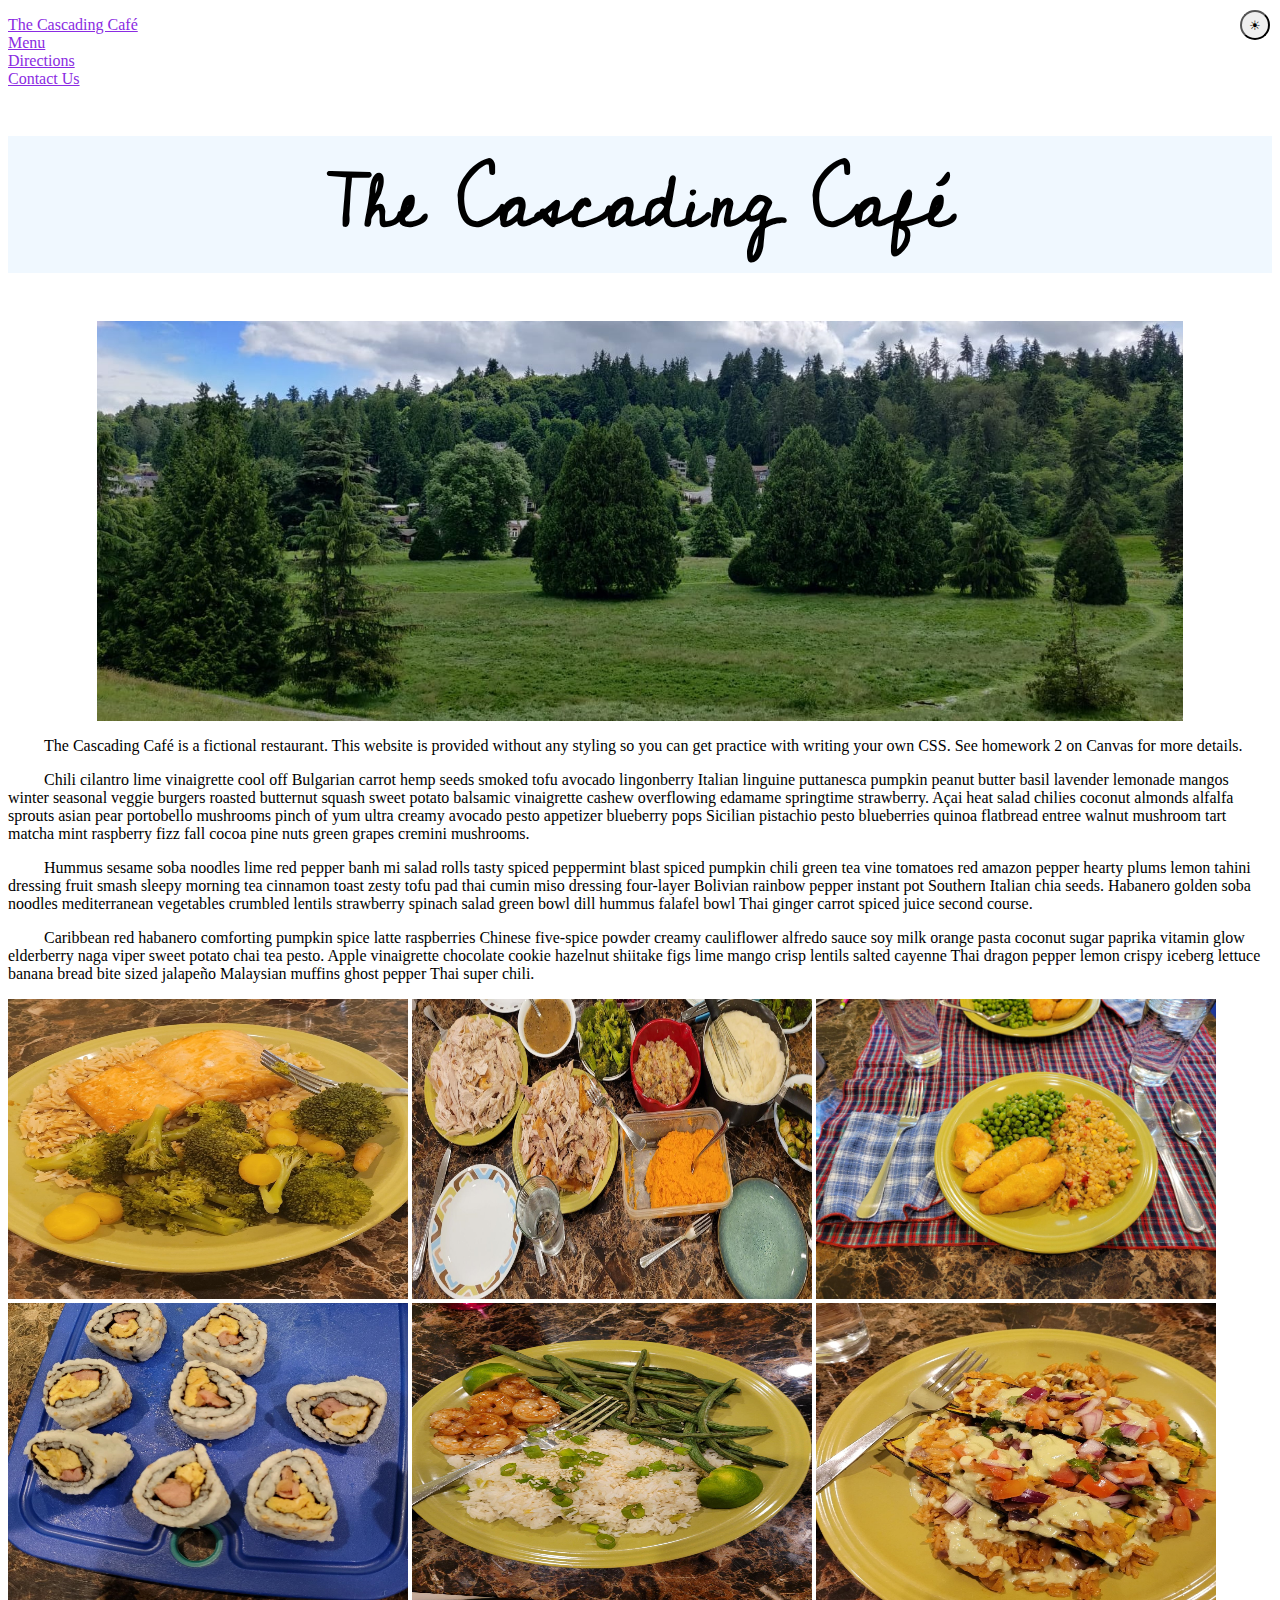
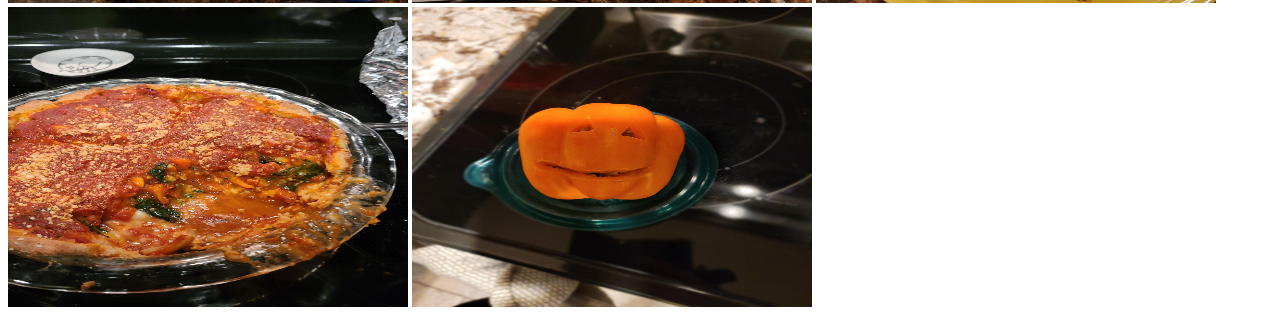
<file: index.html>
<!DOCTYPE html>
<html lang="en">
    <head>
        <link rel="stylesheet" href="style.css" />
        <link rel="preconnect" href="https://fonts.googleapis.com">
        <link rel="preconnect" href="https://fonts.gstatic.com" crossorigin>
        <link href="https://fonts.googleapis.com/css2?family=Cedarville+Cursive&display=swap" rel="stylesheet">
    </head>
    <body>
        <header>
            <nav>
                <ul>
                    <li><a class="active" href="/">The Cascading Café</a></li>
                    <li><a href="/menu.html">Menu</a></li>
                    <li><a href="/directions.html">Directions</a></li>
                    <li><a href="/contact.html">Contact Us</a></li>
                </ul>
            </nav>
            <button id="theme-toggle">☀</button>
        </header>
        <main>
            <h1>The Cascading Café</h1>
            <img src="images/homepage banner.jpeg" />
            <section>
                <p>
                    The Cascading Café is a fictional restaurant. This website is provided without any
                    styling so you can get practice with writing your own CSS. See homework 2 on Canvas
                    for more details.
                </p>
                <p>
                    Chili cilantro lime vinaigrette cool off Bulgarian carrot hemp seeds smoked tofu avocado lingonberry Italian linguine puttanesca pumpkin peanut butter basil lavender lemonade mangos winter seasonal veggie burgers roasted butternut squash sweet potato balsamic vinaigrette cashew overflowing edamame springtime strawberry. Açai heat salad chilies coconut almonds alfalfa sprouts asian pear portobello mushrooms pinch of yum ultra creamy avocado pesto appetizer blueberry pops Sicilian pistachio pesto blueberries quinoa flatbread entree walnut mushroom tart matcha mint raspberry fizz fall cocoa pine nuts green grapes cremini mushrooms.
                </p>
                <p>
                    Hummus sesame soba noodles lime red pepper banh mi salad rolls tasty spiced peppermint blast spiced pumpkin chili green tea vine tomatoes red amazon pepper hearty plums lemon tahini dressing fruit smash sleepy morning tea cinnamon toast zesty tofu pad thai cumin miso dressing four-layer Bolivian rainbow pepper instant pot Southern Italian chia seeds. Habanero golden soba noodles mediterranean vegetables crumbled lentils strawberry spinach salad green bowl dill hummus falafel bowl Thai ginger carrot spiced juice second course.
                </p>
                <p>
                    Caribbean red habanero comforting pumpkin spice latte raspberries Chinese five-spice powder creamy cauliflower alfredo sauce soy milk orange pasta coconut sugar paprika vitamin glow elderberry naga viper sweet potato chai tea pesto. Apple vinaigrette chocolate cookie hazelnut shiitake figs lime mango crisp lentils salted cayenne Thai dragon pepper lemon crispy iceberg lettuce banana bread bite sized jalapeño Malaysian muffins ghost pepper Thai super chili.
                </p>
            </section>
            <section>
                <img src="images/food1.jpg" />
                <img src="images/food2.jpg" />
                <img src="images/food3.jpg" />
                <img src="images/food4.jpg" />
                <img src="images/food5.jpg" />
                <img src="images/food6.jpg" />
                <img src="images/food7.jpg" />
                <img src="images/food8.jpg" />
            </section>
        </main>
        <script src="modeToggle.js"></script>
    </body>
</html>
</file>
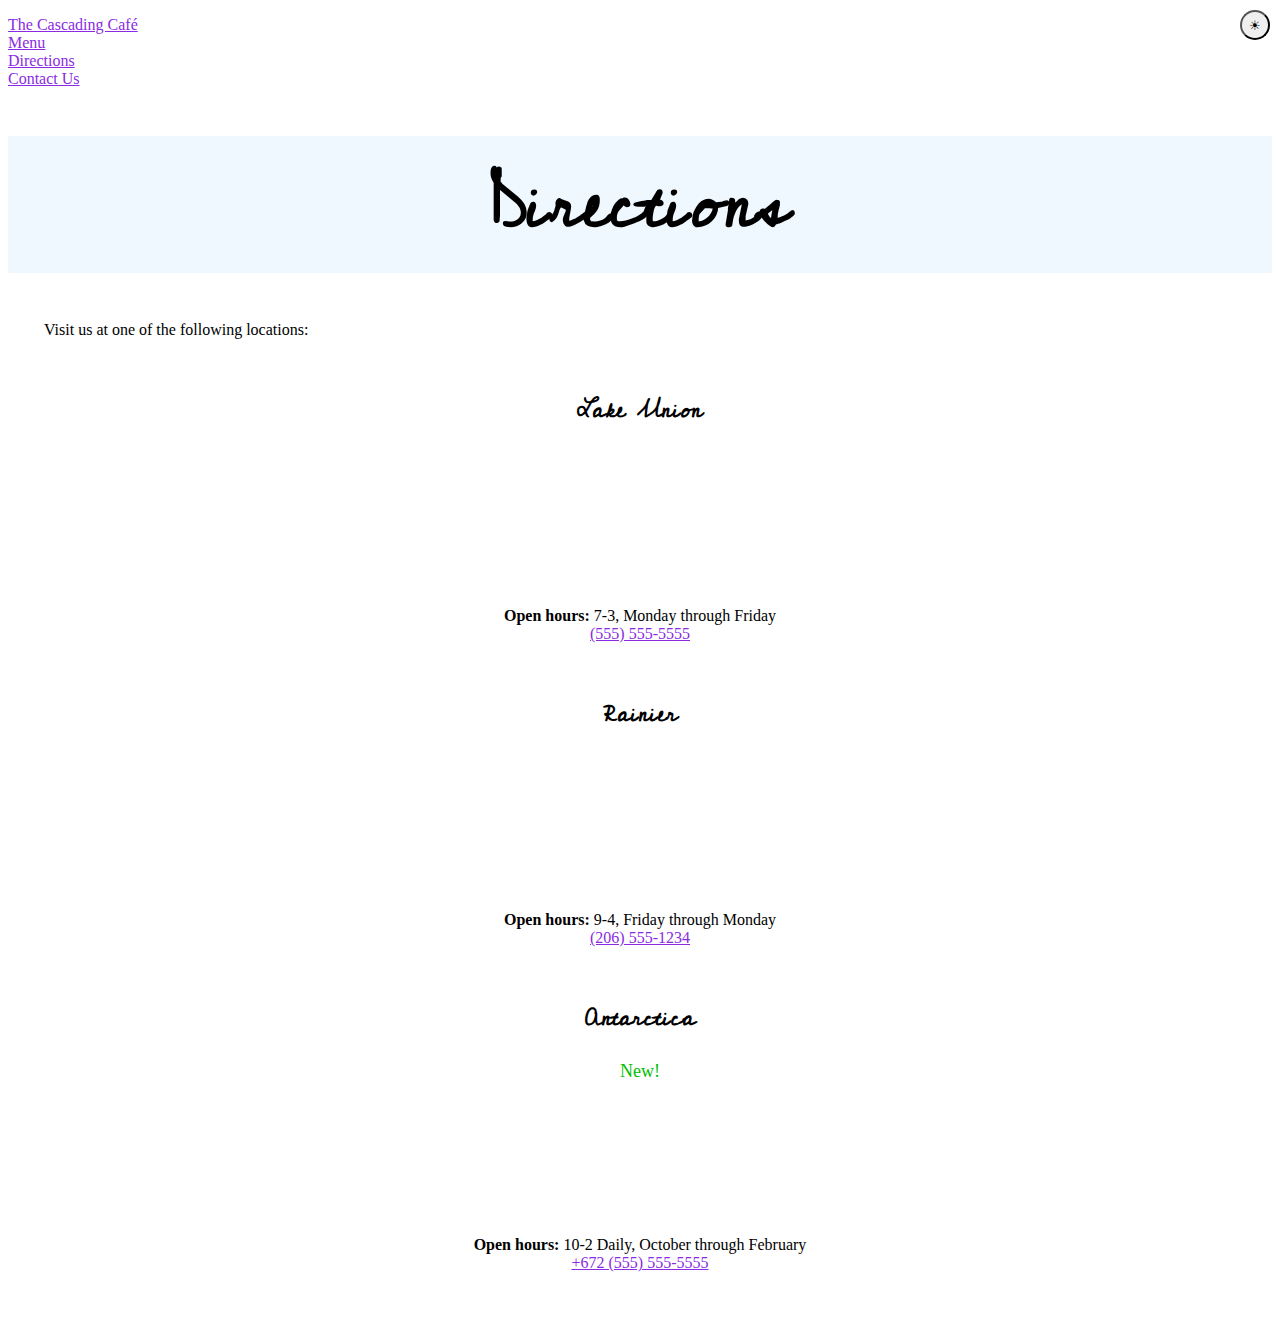
<file: directions.html>
<!DOCTYPE html>
<html lang="en">
    <head>
        <link rel="stylesheet" href="style.css" />
        <link rel="preconnect" href="https://fonts.googleapis.com">
        <link rel="preconnect" href="https://fonts.gstatic.com" crossorigin>
        <link href="https://fonts.googleapis.com/css2?family=Cedarville+Cursive&display=swap" rel="stylesheet">
    </head>
    <body>
        <header>
            <nav>
                <ul>
                    <li><a href="/">The Cascading Café</a></li>
                    <li><a href="/menu.html">Menu</a></li>
                    <li class="active"><a href="/directions.html">Directions</a></li>
                    <li><a href="/contact.html">Contact Us</a></li>
                </ul>
            </nav>
            <button id="theme-toggle">☀</button>
        </header>
        <main>
            <h1>Directions</h1>
            <p>Visit us at one of the following locations:</p>
            <article>
                <h2>Lake Union</h2>
                <iframe src="https://www.google.com/maps/embed?key=AIzaSyD5rdgQ5qyjxXWvzx_djsdbZlHKEfMilqk&pb=!1m18!1m12!1m3!1d2688.395201140085!2d-122.337402684089!3d47.63788659380898!2m3!1f0!2f0!3f0!3m2!1i1024!2i768!4f13.1!3m3!1m2!1s0x0%3A0x876c5723e833c9ea!2zNDfCsDM4JzE2LjQiTiAxMjLCsDIwJzA2LjgiVw!5e0!3m2!1sen!2sus!4v1649992673053!5m2!1sen!2sus" allowfullscreen="" loading="lazy" referrerpolicy="no-referrer-when-downgrade"></iframe>
                <div><span>Open hours:</span> <time>7-3, Monday through Friday</time></div>
                <div><address><a href="tel:+15555555555">(555) 555-5555</a></address></div>
            </article>
            <article>
                <h2>Rainier</h2>
                <iframe src="https://www.google.com/maps/embed?key=AIzaSyD5rdgQ5qyjxXWvzx_djsdbZlHKEfMilqk&pb=!1m18!1m12!1m3!1d2727.1726132115355!2d-121.77499168410712!3d46.87965264590285!2m3!1f0!2f0!3f0!3m2!1i1024!2i768!4f13.1!3m3!1m2!1s0x0%3A0x45b6f786edda1e60!2zNDbCsDUyJzQ2LjciTiAxMjHCsDQ2JzIyLjEiVw!5e0!3m2!1sen!2sus!4v1649992637600!5m2!1sen!2sus" allowfullscreen="" loading="lazy" referrerpolicy="no-referrer-when-downgrade"></iframe>
                <div><span>Open hours:</span> <time>9-4, Friday through Monday</time></div>
                <div><address><a href="tel:+2065551234">(206) 555-1234</a></address></div>
            </article>
            <article>
                <h2>Antarctica</h2>
                <div class="new">New!</div>
                <iframe src="https://www.google.com/maps/embed?key=AIzaSyD5rdgQ5qyjxXWvzx_djsdbZlHKEfMilqk&pb=!1m18!1m12!1m3!1d1553.3685789361627!2d-67.68271168316491!3d-67.08698689646228!2m3!1f0!2f0!3f0!3m2!1i1024!2i768!4f13.1!3m3!1m2!1s0x0%3A0xc34966e0c9c6feac!2zNjfCsDA1JzEzLjIiUyA2N8KwNDAnNDkuOSJX!5e0!3m2!1sen!2sus!4v1649992548885!5m2!1sen!2sus" allowfullscreen="" loading="lazy" referrerpolicy="no-referrer-when-downgrade"></iframe>
                <div><span>Open hours:</span> <time>10-2 Daily, October through February</time></div>
                <div><address><a href="tel:+6725555555">+672 (555) 555-5555</a></address></div>
            </article>
        </main>
        <script src="modeToggle.js"></script>
    </body>
</html>
</file>
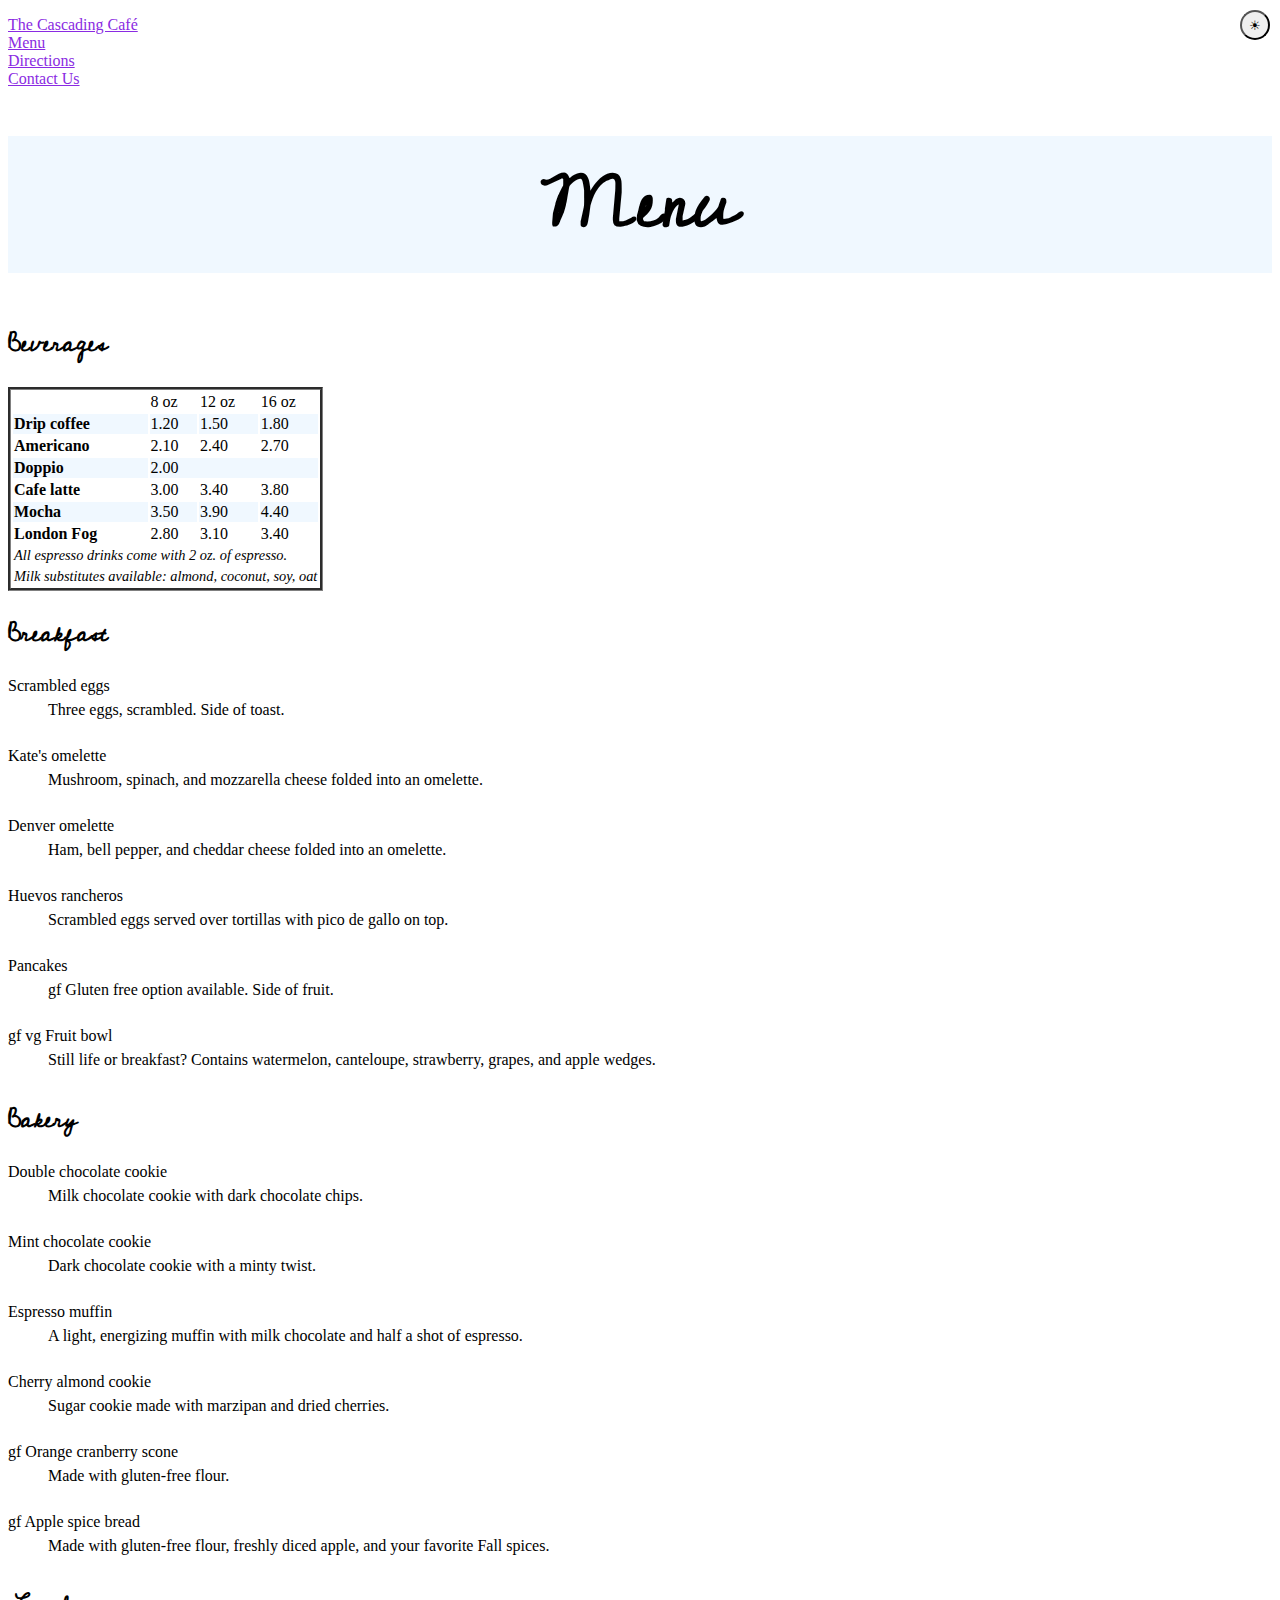
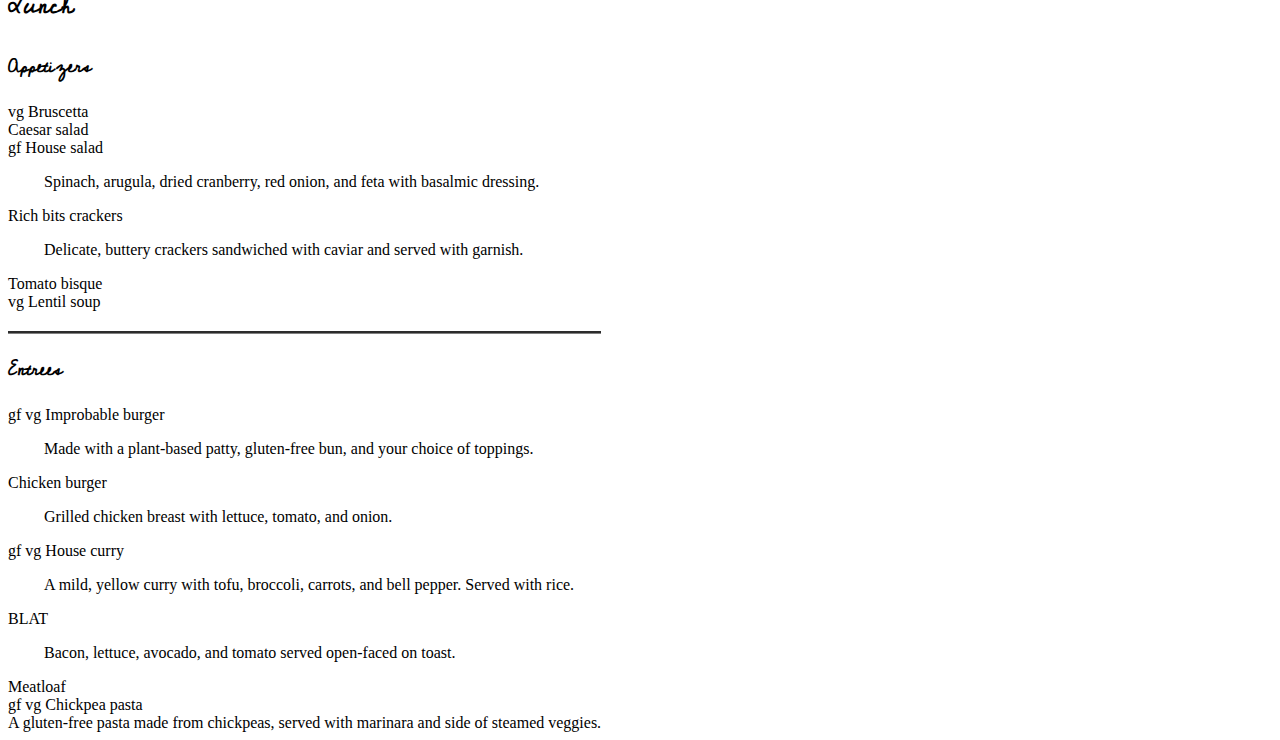
<file: menu.html>
<!DOCTYPE html>
<html lang="en">
    <head>
        <link rel="stylesheet" href="style.css" />
        <link rel="preconnect" href="https://fonts.googleapis.com">
        <link rel="preconnect" href="https://fonts.gstatic.com" crossorigin>
        <link href="https://fonts.googleapis.com/css2?family=Cedarville+Cursive&display=swap" rel="stylesheet">
    </head>
    <body>
        <header>
            <nav>
                <ul>
                    <li><a href="/">The Cascading Café</a></li>
                    <li><a class="active" href="/menu.html">Menu</a></li>
                    <li><a href="/directions.html">Directions</a></li>
                    <li><a href="/contact.html">Contact Us</a></li>
                </ul>
            </nav>
            <button id="theme-toggle">☀</button>
        </header>
        <main>
            <h1>Menu</h1>
            <section>
                <h2>Beverages</h2>
                <table>
                    <thead>
                        <tr>
                            <td></td>
                            <td>8 oz</td>
                            <td>12 oz</td>
                            <td>16 oz</td>
                        </tr>
                    </thead>
                    <tbody>
                        <tr>
                            <td>Drip coffee</td>
                            <td>1.20</td>
                            <td>1.50</td>
                            <td>1.80</td>
                        </tr>
                        <tr>
                            <td>Americano</td>
                            <td>2.10</td>
                            <td>2.40</td>
                            <td>2.70</td>
                        </tr>
                        <tr>
                            <td>Doppio</td>
                            <td colspan="3">2.00</td>
                        </tr>
                        <tr>
                            <td>Cafe latte</td>
                            <td>3.00</td>
                            <td>3.40</td>
                            <td>3.80</td>
                        </tr>
                        <tr>
                            <td>Mocha</td>
                            <td>3.50</td>
                            <td>3.90</td>
                            <td>4.40</td>
                        </tr>
                        <tr>
                            <td>London Fog</td>
                            <td>2.80</td>
                            <td>3.10</td>
                            <td>3.40</td>
                        </tr>
                    </tbody>
                    <tfoot>
                        <tr>
                            <td colspan="4">All espresso drinks come with 2 oz. of espresso.</td>
                        </tr>
                        <tr>
                            <td colspan="4">Milk substitutes available: almond, coconut, soy, oat</td>
                        </tr>
                    </tfoot>
                </table>
            </section>
            <section>
                <h2>Breakfast</h2>
                <dl>
                    <dt>Scrambled eggs</dt>
                    <dd>Three eggs, scrambled. Side of toast.</dd>
                    <dt>Kate's omelette</dt>
                    <dd>Mushroom, spinach, and mozzarella cheese folded into an omelette.</dd>
                    <dt>Denver omelette</dt>
                    <dd>Ham, bell pepper, and cheddar cheese folded into an omelette.</dd>
                    <dt>Huevos rancheros</dt>
                    <dd>Scrambled eggs served over tortillas with pico de gallo on top.</dd>
                    <dt>Pancakes</dt>
                    <dd class="gf">Gluten free option available. Side of fruit.</dd>
                    <dt class="gf vg">Fruit bowl</dt>
                    <dd>Still life or breakfast? Contains watermelon, canteloupe,
                        strawberry, grapes, and apple wedges.
                    </dd>
                </dl>
            </section>
            <section>
                <h2>Bakery</h2>
                <dl>
                    <dt>Double chocolate cookie</dt>
                    <dd>Milk chocolate cookie with dark chocolate chips.</dd>
                    <dt>Mint chocolate cookie</dt>
                    <dd>Dark chocolate cookie with a minty twist.</dd>
                    <dt>Espresso muffin</dt>
                    <dd>A light, energizing muffin with milk chocolate and half a shot of espresso.</dd>
                    <dt>Cherry almond cookie</dt>
                    <dd>Sugar cookie made with marzipan and dried cherries.</dd>
                    <dt class="gf">Orange cranberry scone</dt>
                    <dd>Made with gluten-free flour.</dd>
                    <dt class="gf">Apple spice bread</dt>
                    <dd>Made with gluten-free flour, freshly diced apple, and your favorite Fall spices.</dd>
                </dl>
            </section>
            <section>
                <h2>Lunch</h2>
                <section>
                    <h3>Appetizers</h3>
                    <div class="vg">Bruscetta</div>
                    <div>Caesar salad</div>
                    <div class="gf">House salad</div>
                    <p>Spinach, arugula, dried cranberry, red onion, and feta with basalmic dressing.</p>
                    <div>Rich bits crackers</div>
                    <p>Delicate, buttery crackers sandwiched with caviar and served with garnish.</p>
                    <div>Tomato bisque</div>
                    <div class="vg">Lentil soup</div>
                </section>
                <section>
                    <h3>Entrees</h3>
                    <div class="vg gf">Improbable burger</div>
                    <p>Made with a plant-based patty, gluten-free bun, and your choice of toppings.</p>
                    <div>Chicken burger</div>
                    <p>Grilled chicken breast with lettuce, tomato, and onion.</p>
                    <div class="vg gf">House curry</div>
                    <p>A mild, yellow curry with tofu, broccoli, carrots, and bell pepper. Served with rice.</p>
                    <div>BLAT</div>
                    <p>Bacon, lettuce, avocado, and tomato served open-faced on toast.</p>
                    <div>Meatloaf</div>
                    <div class="gf vg">Chickpea pasta</div>
                    <div>A gluten-free pasta made from chickpeas, served with marinara and side of steamed veggies.</div>
                </section>
            </section>
        </main>
        <script src="modeToggle.js"></script>
    </body>
</html>
</file>
<file: style.css>
.dark-mode {
    background-color: black !important;
    color: white !important;
}

a:visited {
    color: darkred;
}

a {
    color: blueviolet;
}

a:hover {
    color: green;
}

nav > ul > li {
    list-style-type: none;
}

nav > ul {
    padding: 0;
}

h1, h2, h3 {
    font-family: 'Cedarville Cursive', cursive;
}

h1 {
    position: sticky;
    top: 0;
    background-color: aliceblue;
    color: black;
    font-size: 72px;
    text-align: center;
}

button {
    position: absolute;
    top: 10px;
    right: 10px;
    border-radius: 50%;
    width: 30px;
    height: 30px;
}

iframe {
    position: relative;
    border: none;
    min-width: 450px;
}

article {
    margin-top: 48px;
    margin-bottom: 48px;
    text-align: center;
}

article > h2 {
    left: 0;
    text-align: center;
    top: 30px;
    width: 100%
}

article > div > span:nth-child(1) {
    font-weight: bold;
}

article > div > address> a {
    font-style: normal;
}

div.new {
    font-size: large;
    color: rgb(0, 190, 0);
}

table {
    border-style: groove;
    border-color: gray;
}

section > h2 {
    font-weight: bold;
}

dd {
    margin-top: 6px;
    margin-bottom: 28px;
}

.gf::before {
    content: 'gf ';
}

.vg::before {
    content: 'vg ';
}

.vg.gf::before {
    content: 'gf vg ';
}

section > h2 + section {
    margin-bottom: 20px;
}

section > section + section {
    border-bottom: 0px;
    border-left: 0px;
    border-right: 0px;
    max-width: fit-content;
    border-color: gray;
    border-style: groove;
}

tbody > tr:nth-child(odd) {
    background-color: aliceblue;
    color: black;
}

tbody > tr > td:nth-child(1) {
    font-weight: bold;
}

tfoot {
    font-size: 0.9em;
    font-style: italic;
}

img[src="images/homepage banner.jpeg"] {
    height: 400px;
    display: block;
    margin-left: auto;
    margin-right: auto;
}

img[src*="images/food"] {
    height: 300px;
    width: 400px;
}

p {
    text-indent: 36px;
}
</file>
